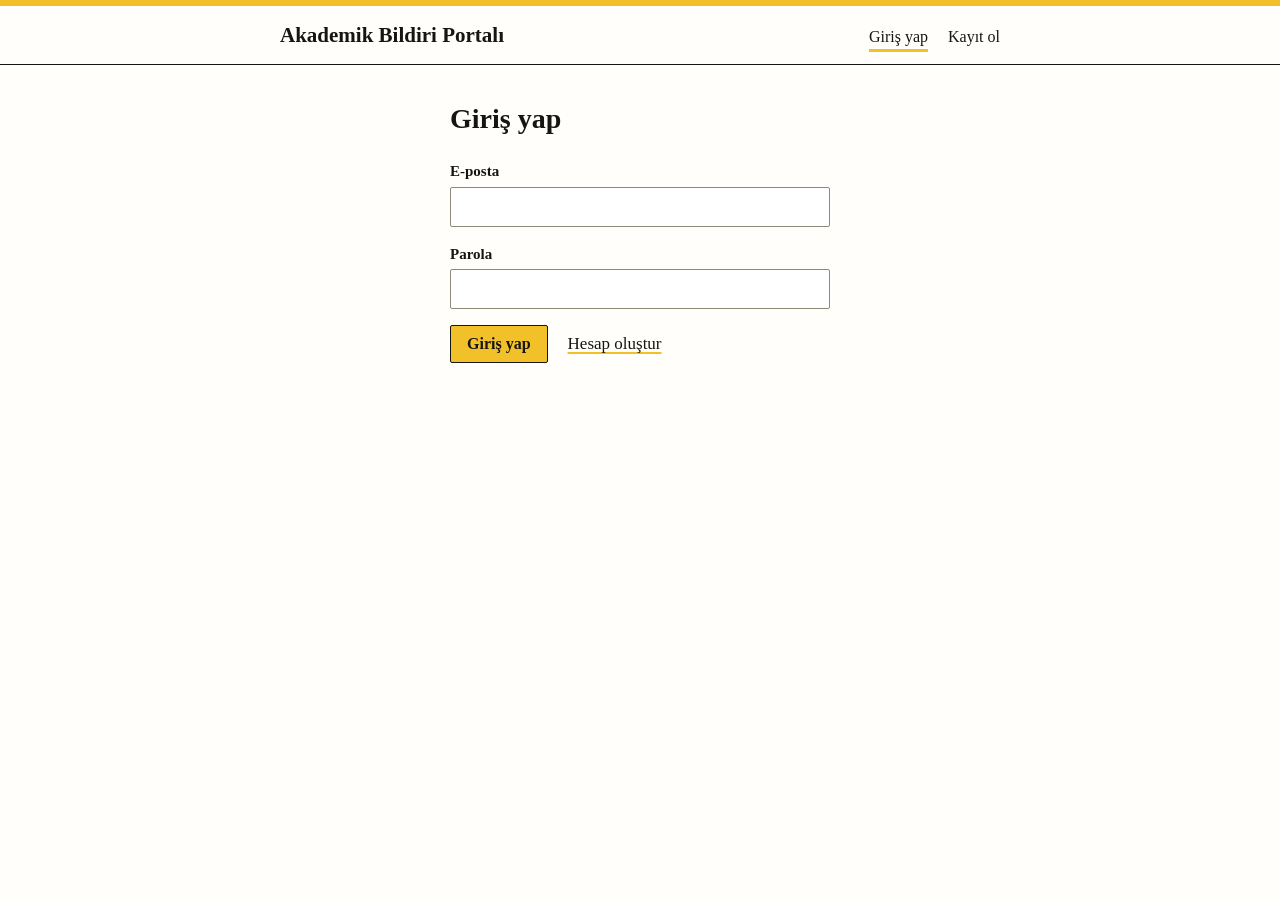
<file: frontend/index.html>
<!doctype html>
<html lang="tr">
<head>
  <meta charset="utf-8">
  <title>Akademik Bildiri Portalı</title>
</head>
<body>
  <script>
    location.replace(sessionStorage.getItem("token") ? "mine.html" : "login.html");
  </script>
</body>
</html>
</file>
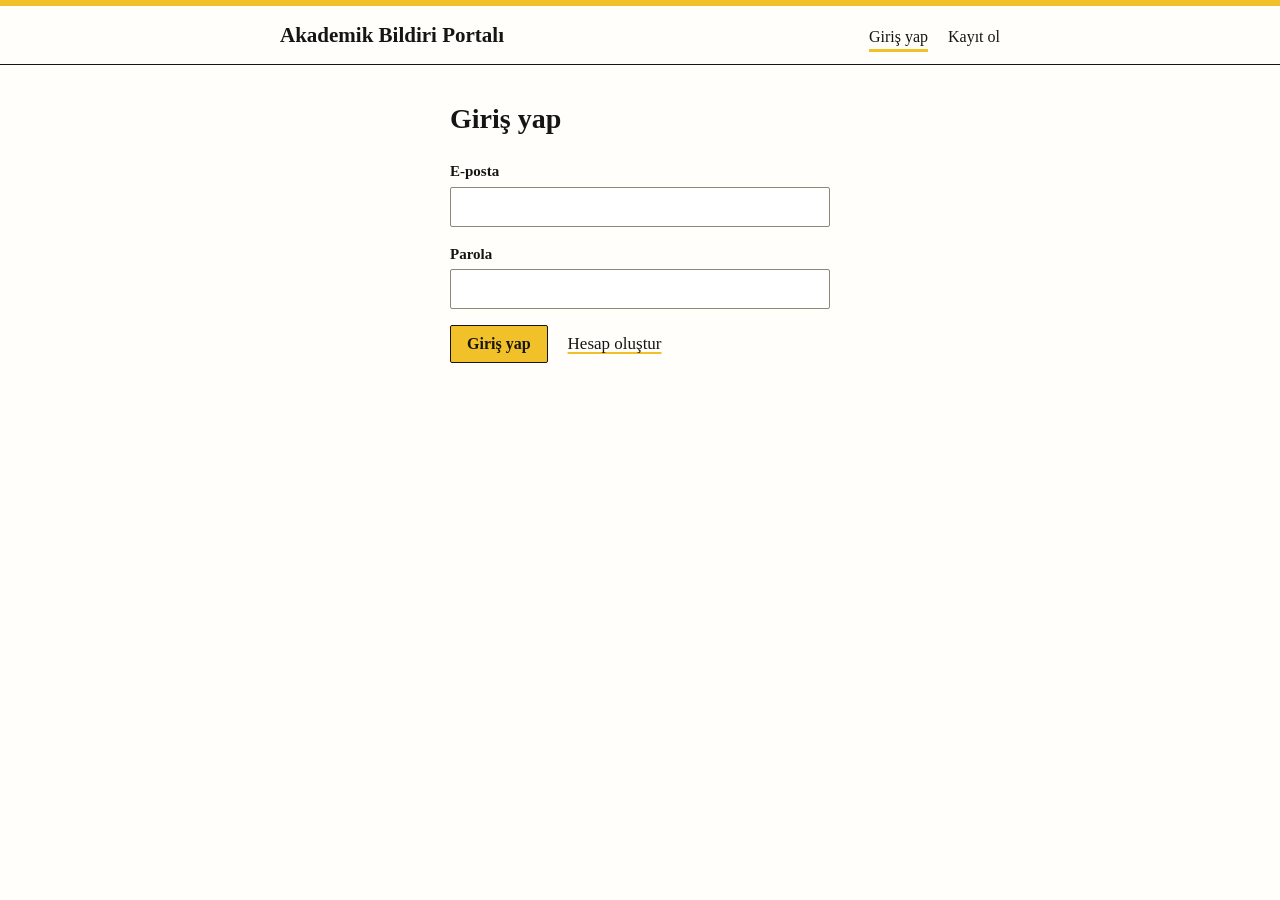
<file: frontend/account.html>
<!doctype html>
<html lang="tr">
<head>
  <meta charset="utf-8">
  <meta name="viewport" content="width=device-width, initial-scale=1">
  <title>Hesabım - Akademik Bildiri Portalı</title>
  <link rel="stylesheet" href="style.css">
</head>
<body>
  <main class="">
    <h1>Hesabım</h1>
    <p id="message" role="status"></p>
    <section>
      <h2 id="fullName">Yükleniyor...</h2>
      <p class="note" id="orcid"></p>
    </section>
    <section>
      <h2>E-posta adresleri</h2>
      <p class="note">Herhangi biriyle giriş yapabilirsiniz. Biri her zaman birincil adrestir.</p>
      <ul class="emails" id="emails"></ul>
      <form id="form">
        <label for="email">Yeni e-posta adresi</label>
        <input id="email" type="email" autocomplete="email" required>
        <div class="row"><button class="primary">E-posta ekle</button></div>
      </form>
    </section>
    <script src="app.js"></script>
    <script>
      requireLogin();

      async function run(action, done) {
        try { await action(); await load(); show(done); }
        catch (err) { show(err.message, true); }
      }

      function button(text, onclick) {
        const b = element("button", text);
        Object.assign(b, { type: "button", className: "link", onclick });
        return b;
      }

      function row(e) {
        const address = element("span", e.email);
        address.className = "address";
        if (e.is_primary) {
          const tag = element("span", "Birincil");
          tag.className = "status";
          return element("li", address, tag);
        }
        return element("li", address,
          button("Birincil yap", () => run(
            () => api("/me/emails/primary", { method: "PUT", json: { email: e.email } }),
            "Birincil adres değiştirildi.")),
          button("Sil", () => {
            if (confirm(`${e.email} silinsin mi?`))
              run(() => api("/me/emails?email=" + encodeURIComponent(e.email), { method: "DELETE" }),
                  "E-posta silindi.");
          }));
      }

      async function load() {
        const me = await api("/me");
        fullName.textContent = me.full_name;
        orcid.textContent = me.orcid ? "ORCID: " + me.orcid : "ORCID eklenmemiş.";
        emails.replaceChildren(...me.emails.map(row));
      }

      form.onsubmit = (event) => {
        event.preventDefault();
        run(async () => {
          await api("/me/emails", { method: "POST", json: { email: email.value } });
          form.reset();
        }, "E-posta eklendi.");
      };

      load().catch(err => show(err.message, true));
    </script>
  </main>
</body>
</html>
</file>
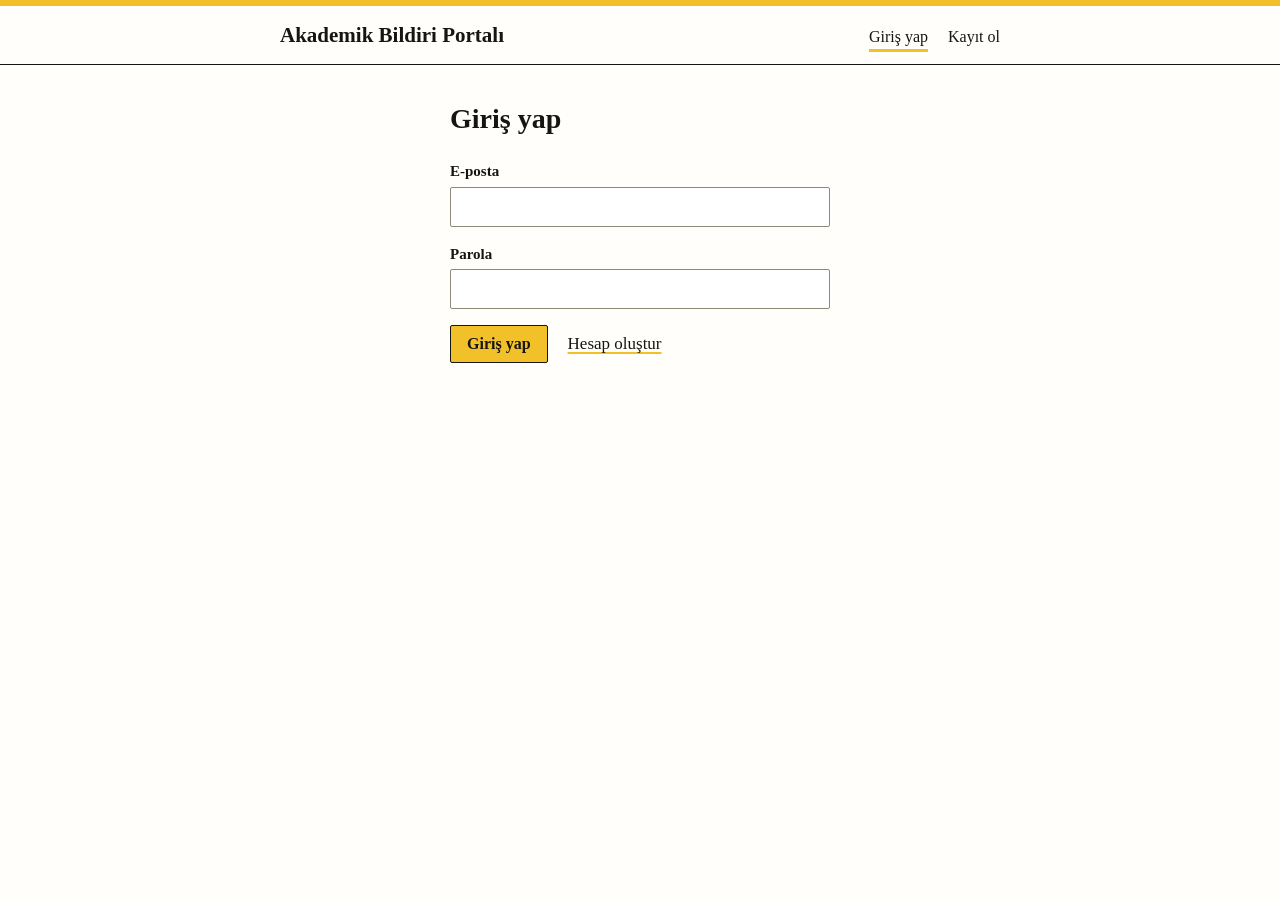
<file: frontend/login.html>
<!doctype html>
<html lang="tr">
<head>
  <meta charset="utf-8">
  <meta name="viewport" content="width=device-width, initial-scale=1">
  <title>Giriş - Akademik Bildiri Portalı</title>
  <link rel="stylesheet" href="style.css">
</head>
<body>
  <main class="narrow">
    <h1>Giriş yap</h1>
    <p id="message" role="status"></p>
    <form id="form">
      <label for="email">E-posta</label><input id="email" type="email" autocomplete="username" required>
      <label for="password">Parola</label><input id="password" type="password" autocomplete="current-password" required>
      <div class="row"><button class="primary">Giriş yap</button><a href="register.html">Hesap oluştur</a></div>
    </form>
    <script src="app.js"></script>
    <script>
      if (token()) location.replace("mine.html");
      form.onsubmit = async (e) => {
        e.preventDefault();
        try {
          const r = await api("/auth/login", { method: "POST",
            json: { email: email.value, password: password.value } });
          sessionStorage.setItem("token", r.token);
          location.href = "mine.html";
        } catch (err) { show(err.message, true); }
      };
    </script>
  </main>
</body>
</html>
</file>
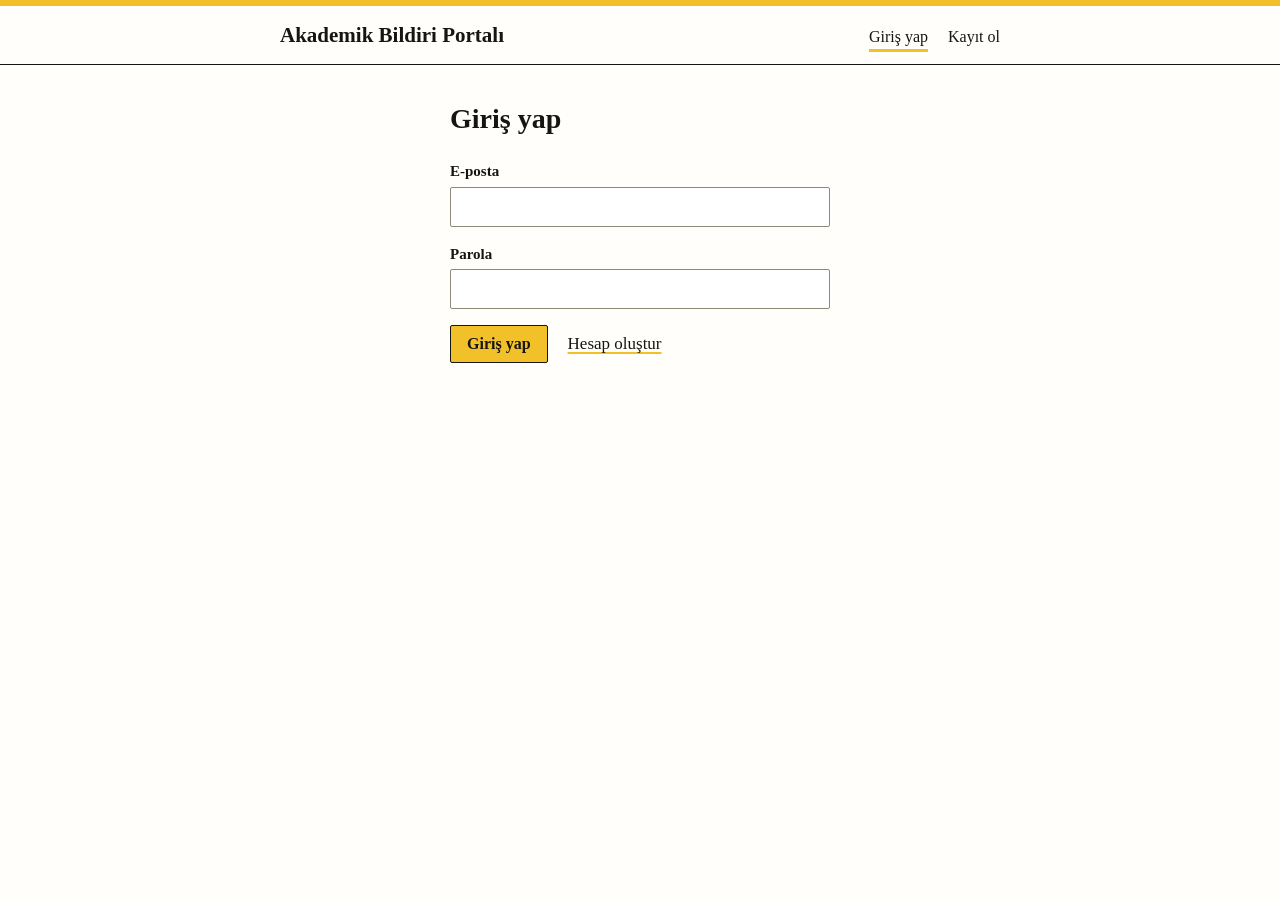
<file: frontend/mine.html>
<!doctype html>
<html lang="tr">
<head>
  <meta charset="utf-8">
  <meta name="viewport" content="width=device-width, initial-scale=1">
  <title>Bildirilerim - Akademik Bildiri Portalı</title>
  <link rel="stylesheet" href="style.css">
</head>
<body>
  <main class="">
    <h1>Bildirilerim</h1>
    <p id="message" role="status"></p>
    <div id="rows"><p>Yükleniyor...</p></div>
    <script src="app.js"></script>
    <script>
      requireLogin();
      const UPLOAD = { SUBMITTED: "PDF'i değiştir", REVISION_REQUESTED: "Revize sürümü yükle",
                       ACCEPTED: "Son sürümü yükle" };
      const STATUS = {
        SUBMITTED: "Gönderildi", UNDER_REVIEW: "Değerlendirmede", REVISION_REQUESTED: "Revizyon istendi",
        REVISED: "Revize edildi", ACCEPTED: "Kabul edildi", REJECTED: "Reddedildi",
        CAMERA_READY: "Son sürüm yüklendi", WITHDRAWN: "Geri çekildi"
      };
      const el = (tag, className, ...children) => Object.assign(element(tag, ...children), { className });

      function actions(s) {
        if (!s.is_corresponding)
          return el("p", "note", "Bu bildiride yalnızca sorumlu yazar değişiklik yapabilir.");
        const box = el("div", "row");
        if (UPLOAD[s.status] && s.can_upload) {
          const pick = document.createElement("input");
          pick.type = "file";
          pick.accept = "application/pdf";
          pick.onchange = async () => {
            if (!confirm(`"${pick.files[0].name}" yeni sürüm olarak yüklensin mi?`)) { pick.value = ""; return; }
            const body = new FormData();
            body.append("file", pick.files[0]);
            await run(`/submissions/${s.submission_id}/versions`, { method: "POST", body }, "Yeni sürüm kaydedildi.");
          };
          const label = el("label", "upload", UPLOAD[s.status], pick);
          filePicker(pick);
          box.append(label);
        } else if (UPLOAD[s.status]) {
          box.append(el("span", "note", "Yeni PDF yükleme süresi doldu."));
        }
        if (["SUBMITTED", "UNDER_REVIEW", "REVISION_REQUESTED"].includes(s.status)) {
          const b = element("button", "Geri çek");
          b.onclick = async () => {
            if (confirm("Bu bildiri geri çekilsin mi? Bu işlem geri alınamaz."))
              await run(`/submissions/${s.submission_id}/withdraw`, { method: "POST" }, "Bildiri geri çekildi.");
          };
          box.append(b);
        }
        return box.childElementCount ? box : null;
      }

      // a plain link cannot send the login token, so fetch the file, then show it
      async function openPdf(s) {
        const tab = window.open("", "_blank");  // opened at the click, or it is blocked
        try {
          if (!tab) throw new Error("Tarayıcı yeni sekmeyi engelledi.");
          const response = await fetch(
            `/submissions/${s.submission_id}/versions/${s.latest_version}/file`,
            { headers: { Authorization: "Bearer " + token() } });
          if (!response.ok) throw new Error((await response.json()).detail);
          tab.location = URL.createObjectURL(await response.blob());
        } catch (err) {
          tab?.close();
          show(err.message, true);
          scrollTo(0, 0);
        }
      }

      function status(s, closed) {
        const open = el("button", "link", `PDF'i aç (sürüm ${s.latest_version})`);
        open.type = "button";
        open.onclick = () => openPdf(s);
        return el("p", "status-line",
          element("span", "Durum: ", el("span", closed ? "status closed" : "status", STATUS[s.status] || s.status)),
          open);
      }

      function paper(s) {
        const closed = ["WITHDRAWN", "REJECTED"].includes(s.status);
        const names = s.authors.map(a =>
          `${a.full_name}${a.corresponding ? "*" : ""} (${a.share}%)`).join(", ");
        return element("li",
          element("h2", s.title),
          element("div", names),
          el("p", "note", `${s.conference} ${s.year}, ${s.track}. No: ${s.submission_id}, sürüm ${s.latest_version}, gönderim tarihi ${new Date(s.created_at).toLocaleDateString("tr-TR")}.`),
          status(s, closed),
          actions(s));
      }

      async function run(path, options, done) {
        try { await api(path, options); await load(); show(done); }
        catch (err) { show(err.message, true); }
        scrollTo(0, 0);
      }

      async function load() {
        const list = await api("/submissions/mine");
        if (!list.length) {
          const a = el("a", "button", "Bildiri gönder");
          a.href = "submit.html";
          return rows.replaceChildren(element("p", "Henüz bildiriniz yok."), a);
        }
        rows.replaceChildren(el("ul", "papers", ...list.map(paper)),
                             el("p", "note", "* sorumlu yazar"));
      }

      const sent = new URLSearchParams(location.search).get("submitted");
      if (sent) {
        show(`Bildiriniz alındı. Bildiri no: ${sent}.`);
        history.replaceState(null, "", "mine.html");
      }
      load().catch(err => { rows.replaceChildren(); show(err.message, true); });
    </script>
  </main>
</body>
</html>
</file>
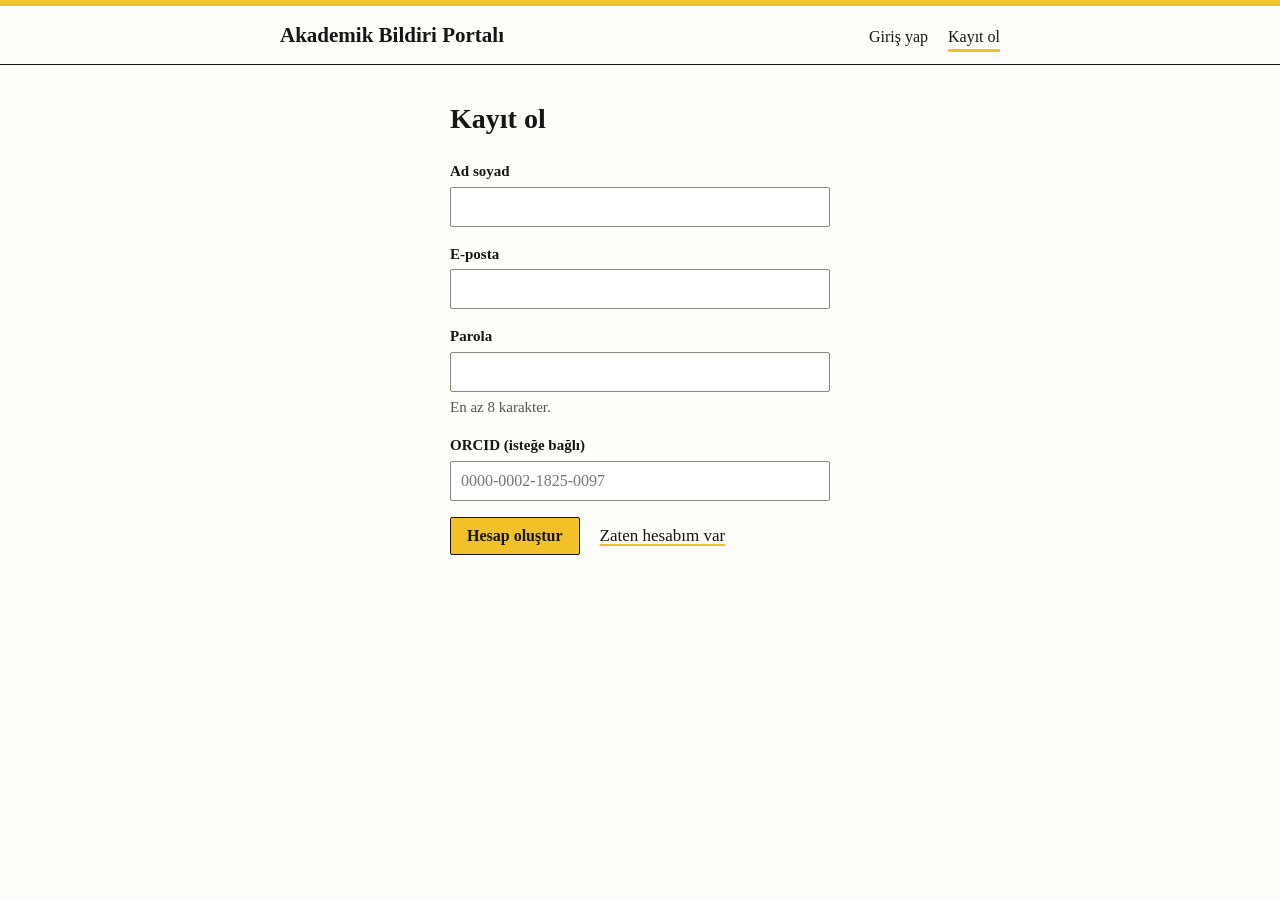
<file: frontend/register.html>
<!doctype html>
<html lang="tr">
<head>
  <meta charset="utf-8">
  <meta name="viewport" content="width=device-width, initial-scale=1">
  <title>Kayıt - Akademik Bildiri Portalı</title>
  <link rel="stylesheet" href="style.css">
</head>
<body>
  <main class="narrow">
    <h1>Kayıt ol</h1>
    <p id="message" role="status"></p>
    <form id="form">
      <label for="name">Ad soyad</label><input id="name" autocomplete="name" required>
      <label for="email">E-posta</label><input id="email" type="email" autocomplete="email" required>
      <label for="password">Parola</label><input id="password" type="password" autocomplete="new-password" minlength="8" required>
      <p class="note">En az 8 karakter.</p>
      <label for="orcid">ORCID (isteğe bağlı)</label><input id="orcid" placeholder="0000-0002-1825-0097">
      <div class="row"><button class="primary">Hesap oluştur</button><a href="login.html">Zaten hesabım var</a></div>
    </form>
    <script src="app.js"></script>
    <script>
      if (token()) location.replace("mine.html");
      document.getElementById("form").onsubmit = async (e) => {
        e.preventDefault();
        try {
          const r = await api("/auth/register", { method: "POST", json: {
            full_name: document.getElementById("name").value, email: email.value,
            password: password.value, orcid: orcid.value || null } });
          sessionStorage.setItem("token", r.token);
          location.href = "submit.html";
        } catch (err) { show(err.message, true); }
      };
    </script>
  </main>
</body>
</html>
</file>
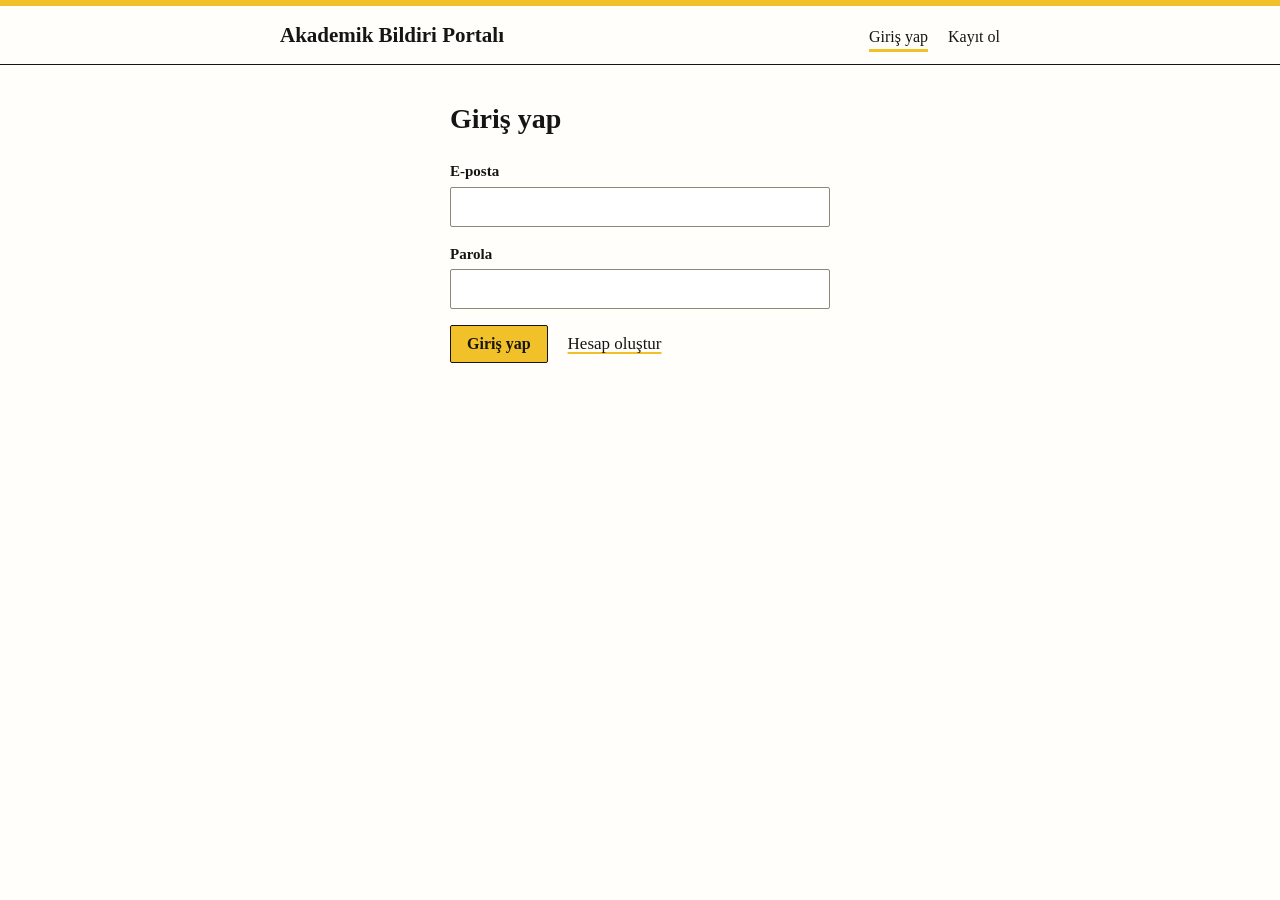
<file: frontend/submit.html>
<!doctype html>
<html lang="tr">
<head>
  <meta charset="utf-8">
  <meta name="viewport" content="width=device-width, initial-scale=1">
  <title>Bildiri gönder - Akademik Bildiri Portalı</title>
  <link rel="stylesheet" href="style.css">
</head>
<body>
  <main class="">
    <h1>Bildiri gönder</h1>
    <p id="message" role="status"></p>
    <form id="form">
      <section>
        <h2>1. Bildiri</h2>
        <label for="track">İzlek</label>
        <input id="track" list="trackList" required disabled autocomplete="off" placeholder="Yükleniyor...">
        <datalist id="trackList"></datalist>
        <p class="note" id="due"></p>
        <label for="title_">Başlık</label><input id="title_" required>
        <label for="abstract">Özet</label><textarea id="abstract" rows="7" required></textarea>
      </section>
      <section>
        <h2>2. Yazarlar</h2>
        <p class="note">Bildiride görünecekleri sırayla ekleyin. Katkı paylarının toplamı 100 olmalıdır.</p>
        <div id="authors"></div>
        <div class="total" id="total" aria-live="polite"></div>
        <div class="row">
          <button type="button" id="add">Ortak yazar ekle</button>
          <button type="button" class="link" id="split">Payları eşit böl</button>
        </div>
      </section>
      <section>
        <h2>3. Dosya</h2>
        <label for="file">PDF dosyası</label>
        <input id="file" type="file" accept="application/pdf" required>
        <p class="note">Dosyanın içinde saklı yazar bilgileri yükleme sırasında silinir.</p>
      </section>
      <button id="send" class="primary" disabled>Gönder</button>
    </form>
    <script src="app.js"></script>
    <script>
      requireLogin();
      // one key per paper: sending the same form again never creates a second submission
      let key = crypto.randomUUID();
      let openTracks = [];
      const field = (row, name) => row.querySelector(`[name=${name}]`);
      const button = (text, onclick) => {
        const b = element("button", text);
        Object.assign(b, { type: "button", className: "link", onclick });
        return b;
      };
      function input(name, type, placeholder, value) {
        const i = document.createElement("input");
        Object.assign(i, { name, type, placeholder, value: value ?? "" });
        i.setAttribute("aria-label", placeholder);
        return i;
      }

      // numbers, move buttons and the total follow every change
      function refresh() {
        const rows = [...authors.children];
        rows.forEach((row, n) => {
          row.querySelector(".no").textContent = n + 1 + ".";
          row.querySelector(".up").disabled = n === 0;
        });
        // work in hundredths, so that 33.33 + 33.33 + 33.34 is exactly 100
        const sum = rows.reduce((a, r) => a + Math.round(100 * (field(r, "share").value || 0)), 0);
        total.textContent = `Toplam pay: ${sum / 100} / 100`;
        total.className = "total " + (sum === 10000 ? "ok" : "wrong");
      }

      // isMe: the person logged in; must stay an author, name and email are fixed
      function addAuthor(isMe, email, name) {
        const mail = input("email", "email", "E-posta", email);
        const full = input("full_name", "text", isMe ? "Ad soyad" : "Ad soyad (kayıtlı değilse gerekli)", name);
        const part = input("share", "number", "Pay %", isMe ? 100 : "");
        Object.assign(part, { min: "0.01", max: "100", step: "0.01", required: true });
        mail.required = true;
        mail.readOnly = full.readOnly = isMe;
        const inst = input("institution", "text", "Kurum");
        inst.className = "inst";
        const radio = input("corresponding", "radio", "Sorumlu yazar");
        radio.checked = isMe;

        const row = element("div");
        row.className = "author";
        const up = button("Yukarı taşı", () => { authors.insertBefore(row, row.previousElementSibling); refresh(); });
        up.classList.add("up");
        const foot = element("div", element("label", radio, isMe ? "Sorumlu yazar (bu sizsiniz)" : "Sorumlu yazar"), up);
        foot.className = "foot";
        if (!isMe) foot.append(button("Kaldır", () => {
          const wasCorresponding = radio.checked;
          row.remove();
          if (wasCorresponding) authors.querySelector("[readonly]").closest(".author")
            .querySelector("[name=corresponding]").checked = true;
          refresh();
        }));
        const no = element("span");
        no.className = "no";
        row.append(no, mail, full, part, inst, foot);
        authors.append(row);
        refresh();
      }
      add.onclick = () => addAuthor(false);
      split.onclick = () => {
        const rows = [...authors.children];
        const each = Math.floor(10000 / rows.length), rest = 10000 - each * rows.length;
        rows.forEach((row, n) => field(row, "share").value = (each + (n < rest ? 1 : 0)) / 100);
        show("");
        refresh();
      };
      authors.oninput = () => { show(""); refresh(); };

      // the author types; the text must end up naming one of the open tracks
      const trackName = t => `${t.conference} ${t.year}: ${t.track}`;
      const plain = text => text.trim().toLocaleLowerCase("tr");
      function chosenTrack() {
        const typed = plain(track.value);
        const exact = openTracks.find(t => plain(trackName(t)) === typed);
        if (exact || !typed) return exact;
        const near = openTracks.filter(t => plain(trackName(t)).includes(typed));
        return near.length === 1 ? near[0] : undefined;
      }
      function showDue() {
        const t = chosenTrack();
        track.setCustomValidity(t ? "" : "Listedeki açık izleklerden birini yazın.");
        due.textContent = t
          ? `${trackName(t)} - son tarih: ${new Date(t.due_at).toLocaleString("tr-TR")}`
          : track.value ? "Eşleşen tek bir açık izlek yok; yazmaya devam edin." : "Konferans veya izlek adını yazın.";
      }
      track.oninput = showDue;
      // leaving the field completes a partly typed name
      track.onchange = () => {
        const t = chosenTrack();
        if (t) track.value = trackName(t);
      };

      filePicker(file);

      (async () => {
        try {
          const me = await api("/me");
          addAuthor(true, me.emails[0].email, me.full_name);
          openTracks = (await api("/tracks")).filter(t => t.open);
          trackList.replaceChildren(...openTracks.map(t => new Option(trackName(t), trackName(t))));
          if (openTracks.length) {
            track.disabled = send.disabled = false;
            track.placeholder = "Yazmaya başlayın...";
            showDue();
          } else {
            track.placeholder = "Açık izlek yok";
            show("Şu anda gönderime açık bir konferans izleği yok, bu yüzden bildiri gönderilemiyor.", true);
          }
        } catch (err) { show(err.message, true); }
      })();

      document.getElementById("form").onsubmit = async (e) => {
        e.preventDefault();
        const list = [...authors.children].map(row => ({
          email: field(row, "email").value, full_name: field(row, "full_name").value || null,
          share: field(row, "share").value, institution: field(row, "institution").value || null,
          corresponding: field(row, "corresponding").checked }));
        const body = new FormData();
        body.append("track_id", chosenTrack().track_id);
        body.append("title", title_.value);
        body.append("abstract", abstract.value);
        body.append("authors", JSON.stringify(list));
        body.append("file", file.files[0]);
        send.disabled = true;
        show("Yükleniyor...");
        try {
          const r = await api("/submissions", { method: "POST", body, headers: { "Idempotency-Key": key } });
          location.href = "mine.html?submitted=" + r.submission_id;
        } catch (err) {
          show(err.message, true);
          scrollTo(0, 0);
          send.disabled = false;
        }
      };
    </script>
  </main>
</body>
</html>
</file>
<file: frontend/style.css>
/* Paper Review Portal: shared by all screens.
   White paper, black ink, one yellow for marking. Serif, thin rules, no shadows. */
:root {
  --paper: #fffefa;
  --ink: #161513;
  --ink-2: #57534a;
  --rule: #d9d4c3;
  --yellow: #f2c029;
  --yellow-pale: #fdf3cf;
  --bad: #9b1c1c;
  --serif: "Libertinus Serif", "TeX Gyre Pagella", "Palatino Linotype", Charter, Georgia, serif;
}
* { box-sizing: border-box; }
[hidden] { display: none !important; }
body { margin: 0; background: var(--paper); color: var(--ink); font: 17px/1.5 var(--serif); }
a { color: var(--ink); text-underline-offset: 3px; text-decoration-color: var(--yellow); text-decoration-thickness: 2px; }
a:hover { background: var(--yellow-pale); }
h1 { font-size: 28px; font-weight: 700; line-height: 1.25; margin: 0 0 24px; }
h2 { font-size: 19px; margin: 0 0 4px; }
.note { color: var(--ink-2); font-size: 15px; margin: 4px 0 0; }

.top { border-top: 6px solid var(--yellow); border-bottom: 1px solid var(--ink); }
.top .bar, main { max-width: 760px; margin: auto; padding-left: 20px; padding-right: 20px; }
.top .bar { display: flex; flex-wrap: wrap; align-items: baseline; gap: 4px 24px; padding-top: 14px; padding-bottom: 12px; }
.brand { font-size: 21px; font-weight: 700; text-decoration: none; margin-right: auto; }
.top nav { display: flex; flex-wrap: wrap; gap: 20px; font-size: 16px; }
.top nav a { text-decoration: none; border-bottom: 3px solid transparent; }
.top nav a[aria-current] { border-bottom-color: var(--yellow); }
main { padding-top: 36px; padding-bottom: 64px; }
main.narrow { max-width: 420px; }

section { border-top: 1px solid var(--rule); padding: 20px 0 28px; }
label { display: block; font-weight: 700; font-size: 15px; margin: 16px 0 4px; }
input, select, textarea {
  width: 100%; font: inherit; font-size: 16px; color: var(--ink); background: #fff;
  border: 1px solid #8d887a; border-radius: 2px; padding: 7px 10px;
}
textarea { resize: vertical; }
input[readonly] { background: #f4f2ea; color: var(--ink-2); border-color: var(--rule); }
input[type=radio] { width: auto; margin: 0; accent-color: var(--ink); }
button, .button {
  font: inherit; font-size: 16px; color: var(--ink); background: #fff;
  border: 1px solid var(--ink); border-radius: 2px; padding: 6px 16px; cursor: pointer;
}
button:hover:not(:disabled) { background: var(--yellow-pale); }
button.primary, .button { background: var(--yellow); font-weight: 700; text-decoration: none; display: inline-block; }
button.primary:hover:not(:disabled), .button:hover { background: #e0ae14; }
button.link { border: 0; background: none; padding: 4px 0; font-size: 15px; text-decoration: underline; }
button:disabled, select:disabled { opacity: .45; cursor: not-allowed; }
:focus-visible { outline: 3px solid var(--yellow); outline-offset: 1px; }
.row { display: flex; flex-wrap: wrap; align-items: center; gap: 8px 20px; margin-top: 16px; }

#message:empty { display: none; }
#message { background: var(--yellow-pale); border: 1px solid var(--yellow); padding: 10px 14px; margin: 0 0 20px; }
#message.error { background: #fbeaea; border-color: var(--bad); color: var(--bad); }

/* authors */
.author { display: grid; grid-template-columns: 28px 1fr 1fr 90px; gap: 6px 10px; padding: 14px 0; border-bottom: 1px dotted #b5af9d; }
.author .no { grid-row: span 3; font-weight: 700; padding-top: 7px; }
.author .inst { grid-column: 2 / -1; }
.author .foot { grid-column: 2 / -1; display: flex; flex-wrap: wrap; align-items: center; gap: 4px 18px; }
.author .foot label { display: flex; align-items: center; gap: 6px; margin: 0 auto 0 0; font-weight: 400; }
.total { text-align: right; font-variant-numeric: tabular-nums; margin-top: 8px; }
.total.ok::before { content: "\2713  "; }
.total.wrong { color: var(--bad); font-weight: 700; }

/* my submissions: a list, like a table of contents */
.papers { list-style: none; margin: 0; padding: 0; border-bottom: 1px solid var(--rule); }
.papers > li { border-top: 1px solid var(--rule); padding: 20px 0; }
.papers h2 { overflow-wrap: anywhere; }
.status { background: var(--yellow-pale); border-bottom: 2px solid var(--yellow); padding: 0 6px; font-weight: 700; }
.status.closed { background: #eeece4; border-color: #8d887a; }
.upload { display: flex; flex-direction: column; flex: 1 1 280px; margin: 0; }

@media (max-width: 600px) {
  .author { grid-template-columns: 24px 1fr; }
  .author input, .author .inst, .author .foot { grid-column: 2; }
  .author .no { grid-row: span 6; }
}

/* file field (see filePicker in app.js) */
.file { position: relative; display: flex; align-items: center; gap: 12px; background: #fff;
        border: 1px solid #8d887a; border-radius: 2px; padding: 7px 8px; font-size: 15px; font-weight: 400; overflow-wrap: anywhere; }
.file input { position: absolute; inset: 0; opacity: 0; padding: 0; cursor: pointer; }
.file .choose { flex: none; border: 1px solid var(--ink); border-radius: 2px; padding: 2px 12px; }
.file:hover .choose { background: var(--yellow-pale); }
.file:focus-within { outline: 3px solid var(--yellow); outline-offset: 1px; }
.status-line { display: flex; flex-wrap: wrap; align-items: center; gap: 4px 20px; }

/* account */
.emails { list-style: none; margin: 16px 0 0; padding: 0; }
.emails li { display: flex; flex-wrap: wrap; align-items: center; gap: 4px 18px; padding: 8px 0; border-bottom: 1px dotted #b5af9d; }
.emails .address { margin-right: auto; overflow-wrap: anywhere; }
</file>
